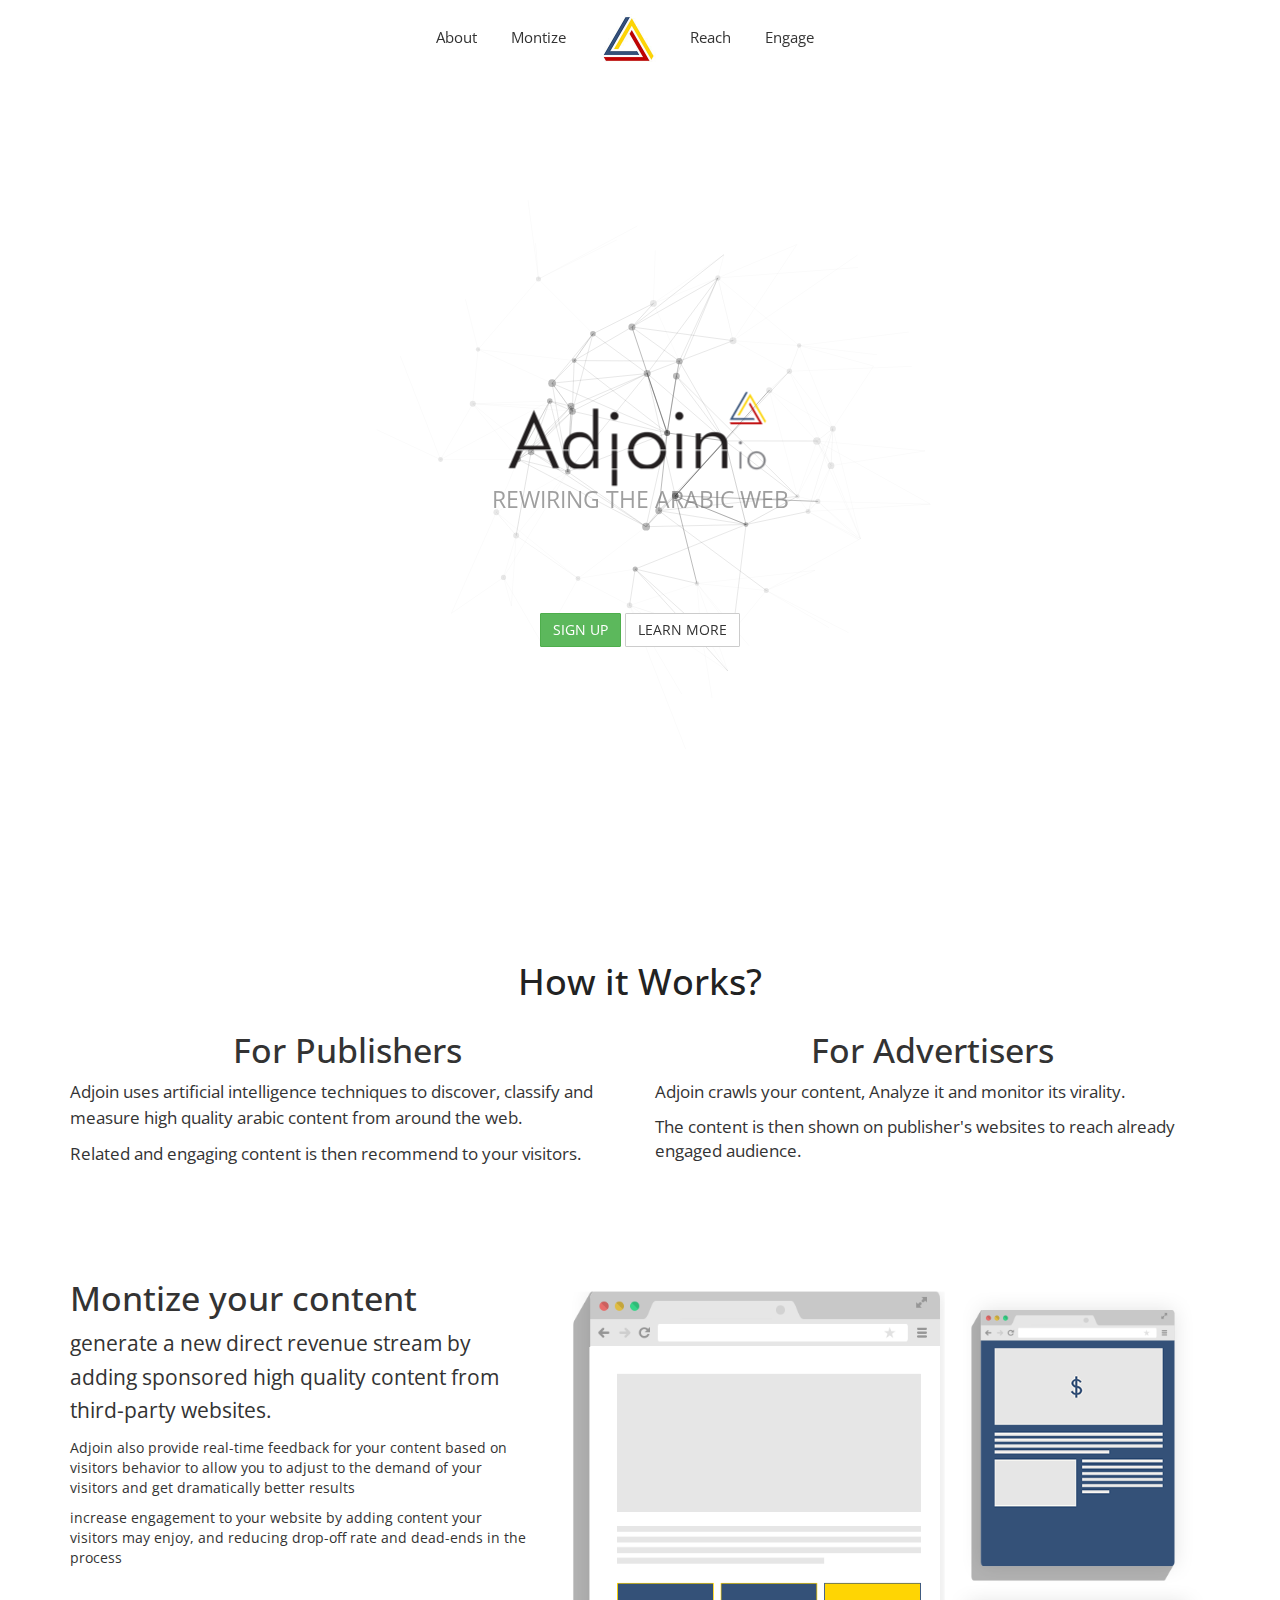
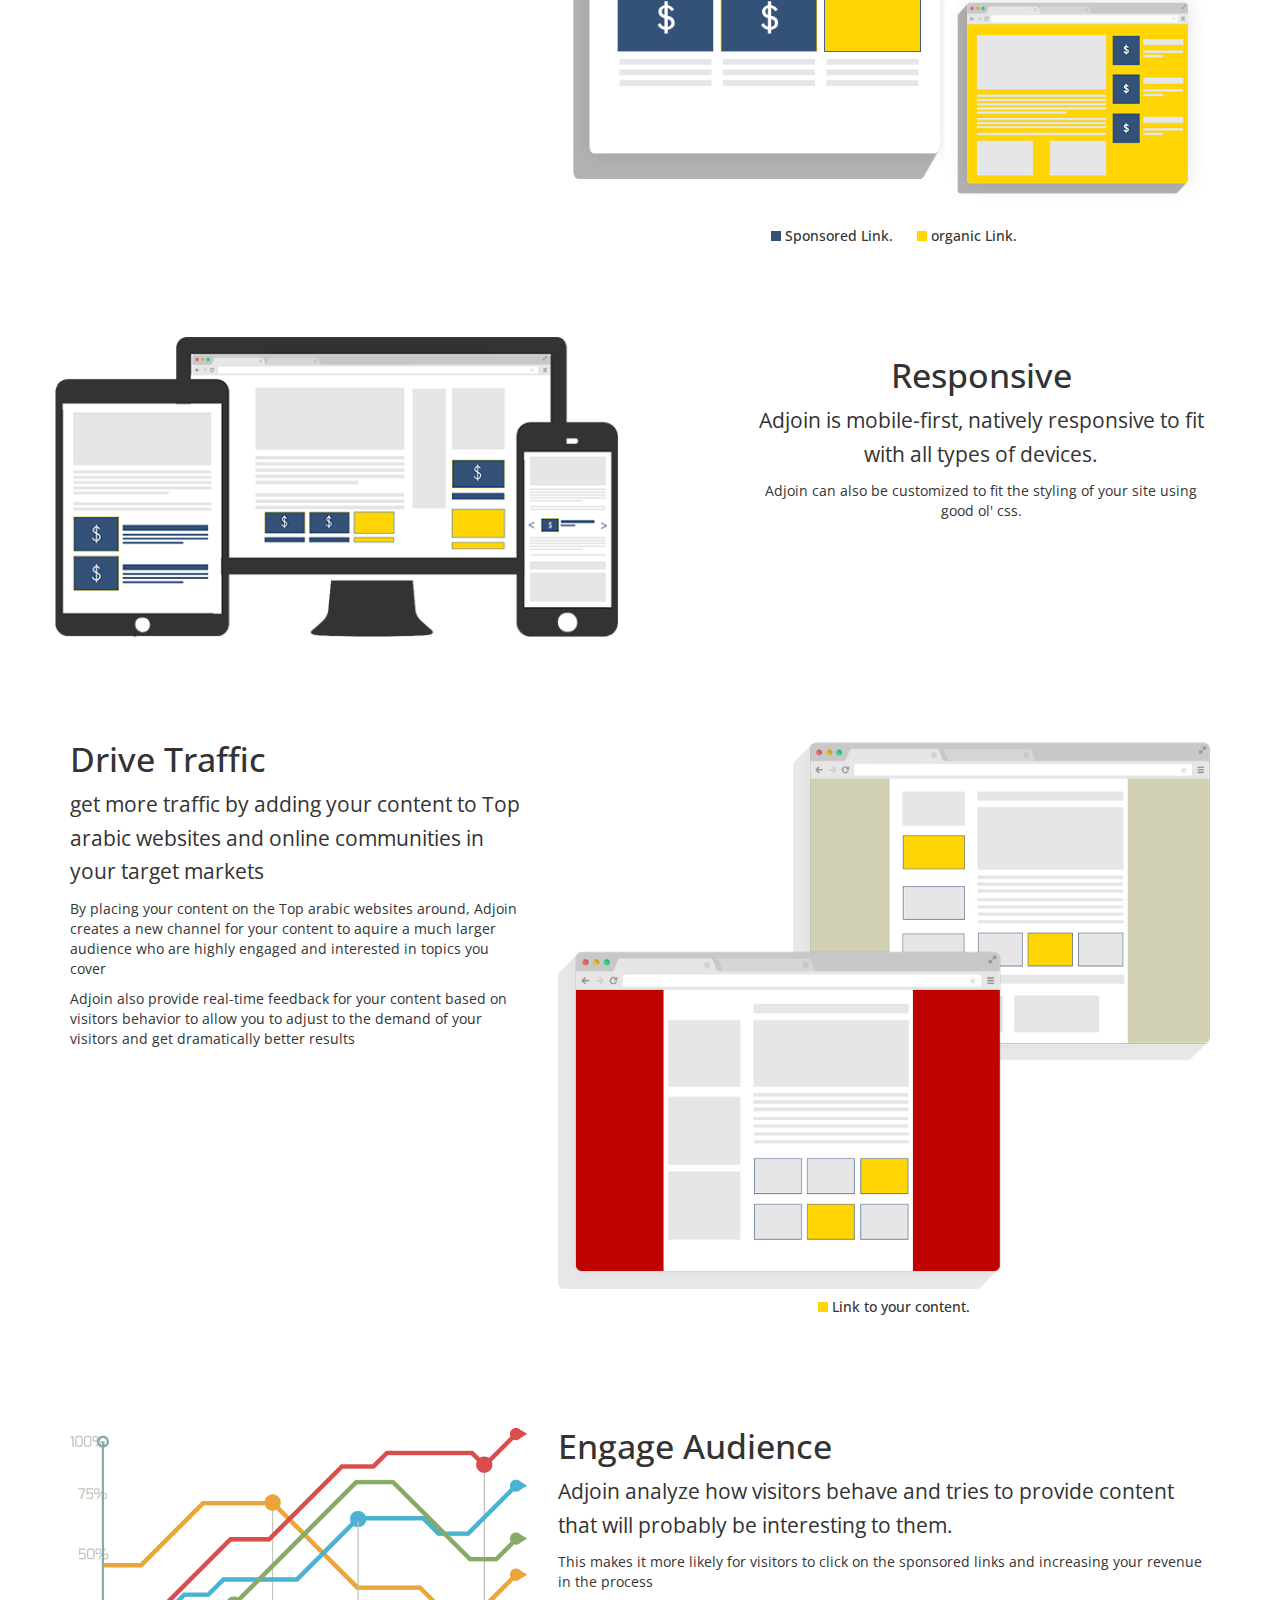
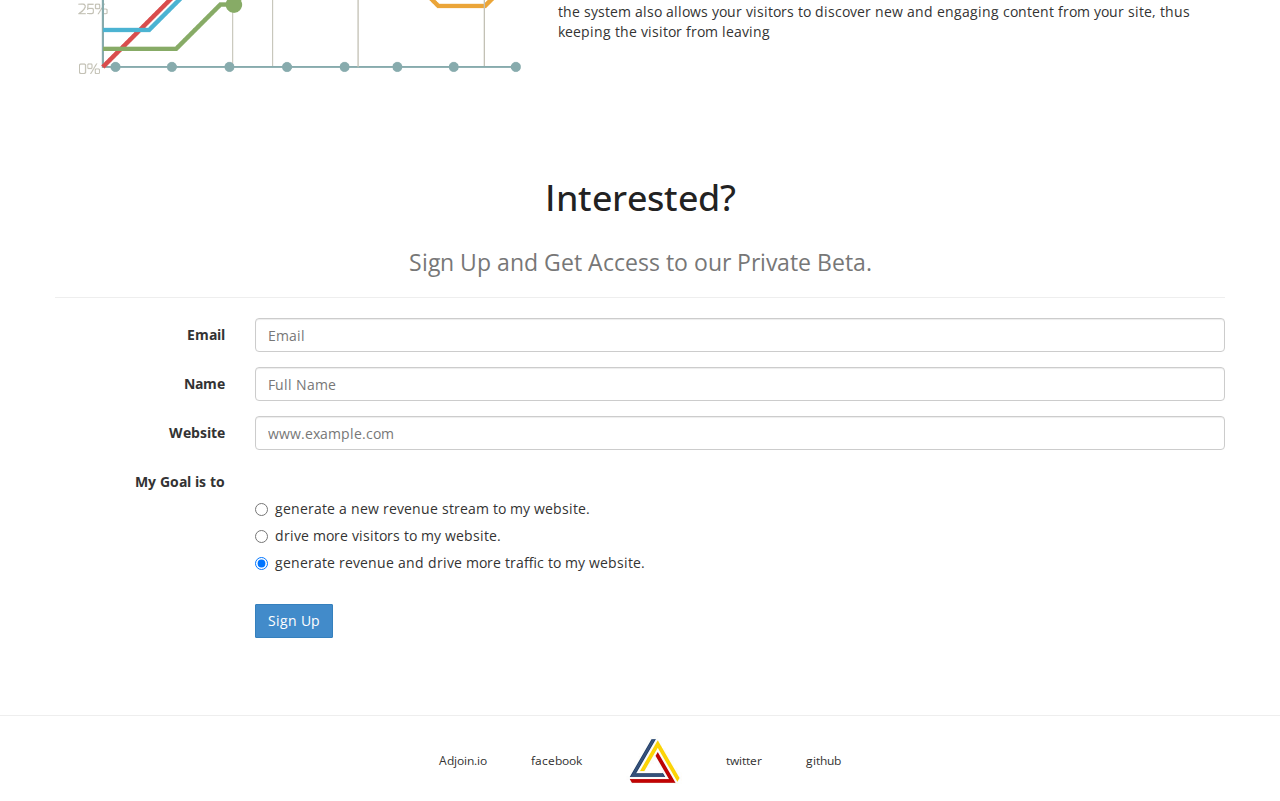
<file: index.html>
<!DOCTYPE html>
<html>
  <head prefix="og: http://ogp.me/ns# fb: http://ogp.me/ns/fb#">
    <meta charset="utf-8" />
    <meta http-equiv="X-UA-Compatible" content="IE=edge,chrome=1">
    <meta name="viewport" content="width=device-width, initial-scale=1">
    <title>Adjoin | Arabic Content Amplification | Advertising | Analytics</title>
    <link rel="stylesheet" href="app.css" />

    <meta name="twitter:card" content="summary_large_image">
    <meta name="twitter:site" content="@adjoinio">
    <meta name="twitter:creator" content="@adjoinio">
    <meta name="twitter:title" content="Adjoin | Arabic Content Amplification">
    <meta name="twitter:description" content="Adjoin is an arabic content amplification and advertising platform.">
    <meta name="twitter:image:src" content="http://adjoin.io/images/adjoin_tricolor.png">




    <!-- ================ Facebook Open Graph ====================  -->
    <meta property="fb:app_id" content="601002866695441" />
    <meta property="og:type" content="website" />
    <meta property="og:site_name" content="adjoin.io" />
    <meta property="og:url" content="http://adjoin.io">
    <meta property="og:title" content="Adjoin | Arabic Content Amplification | Advertising | Analytics" />
    <meta property="og:image" content="http://adjoin.io/images/adjoin_tricolor.jpg" />
    <meta property="og:description" content="Adjoin is an arabic content amplification and advertising platform." />

  </head>

  <body>
    <script>
      window.fbAsyncInit = function() {
        FB.init({
          appId      : '601002866695441',
          xfbml      : true,
          version    : 'v2.1'
        });
      };

      (function(d, s, id){
         var js, fjs = d.getElementsByTagName(s)[0];
         if (d.getElementById(id)) {return;}
         js = d.createElement(s); js.id = id;
         js.src = "//connect.facebook.net/en_US/sdk.js";
         fjs.parentNode.insertBefore(js, fjs);
       }(document, 'script', 'facebook-jssdk'));
    </script>
    <div class="body-container">
      <!--
      <div class="social-like-container">
        <div class="fb-like"
        data-href="http://adjoin.io"
        data-layout="button"
        data-action="like"
        data-share="true"></div>
        <div
          class="fb-like"
          data-share="true"
          data-width="225"
          data-layout="button"
          data-show-faces="true">
        </div> -->
      </div>
      <div class="lang-btn-container">

      </div>

      <section id="hero">
        <div id="large-header" class="large-header">
          <canvas id="demo-canvas"></canvas>
          <!-- <h1 class="main-title">Reach New Horizons</h1> -->
          <h1 class="main-title">
            <img height="100" src="./images/adjoin_tricolor200.png">
            <small>Rewiring the arabic Web</small>
          </h1>
          <span class="main-actions">
            <a data-scroll href="#sign-up" class="btn btn-success btn-large">Sign Up</a>
            <a data-scroll href="#how-it-works" class="btn btn-default btn-large">Learn More</a>

          </span>

        </div>
      </section>

      <section id="header">
          <div class="top-menu-container">
            <div class="top-menu">
              <ul class="top-menu-list list-inline">
                <li><a data-scroll href="#how-it-works">About</a></li>
                <li><a data-scroll href="#montize">Montize</a></li>
                <li><a href="/" class="top-menu-logo">
                  <img height="50" src="./images/adjoin_logo_tricolor200.jpg">
                </a></li>
                <li><a data-scroll href="#drive-traffic">Reach</a></li>
                <li><a data-scroll href="#engage">Engage</a></li>
              </ul>

            </div>
          </div>
      </section>


      <section class="main-page-section" id="how-it-works">
        <div class="container">
          <div class="row">
            <h1>How it Works?</h1>
            <div class="col-xs-12 col-sm-6">
              <h2>For Publishers</h2>
              <p> Adjoin uses artificial intelligence techniques to discover, classify
                and measure high quality arabic content from around the web.</p>
              <p>Related and engaging content is then recommend to
                  your visitors.</p>
            </div>

            <div class="col-xs-12 col-sm-6">
              <h2>For Advertisers</h2>
              <p> Adjoin crawls your content, Analyze it and monitor its virality.</p>
              <p> The content is then shown on publisher's websites to reach already
              engaged audience.</p>
            </div>


          </div>
        </div>
      </section>

      <section class="main-page-section" id="montize">
        <div class="container">
          <div class="row">
            <div class="col-xs-12 col-sm-7 col-sm-push-5">
              <a href="#"><img class="img-responsive section-img" src="./images/smallWindow2.png"></a>
              <h5 style="text-align:center;">
                <div class="legend-box blue"></div> Sponsored Link.
                <div class="legend-box yellow"></div> organic Link.
              </h5>
            </div>

            <div class="col-xs-12 col-sm-5 col-sm-pull-7 text-description">
              <h2>Montize your content</h2>
              <p>generate a new direct revenue stream by adding sponsored
              high quality content from third-party websites.</p>
              <p> Adjoin also provide real-time feedback for your content based on
                  visitors behavior to allow you to adjust to the demand of your
                  visitors and get dramatically better results </p>
              <p>increase engagement to your website by adding content
                  your visitors may enjoy,
                  and reducing drop-off rate and dead-ends in the process</p>
            </div>


          </div>
        </div>
      </section>

      <section class="main-page-section" id="responsive">
        <div class="container">
          <div class="row">
            <div class="col-xs-12 col-sm-7">
              <a href="#"><img class="img-responsive section-img" src="./images/resp.png"></a>
            </div>
            <div class="col-xs-12 col-sm-5" style="text-align:center;">
              <h2>Responsive</h2>
              <p> Adjoin is mobile-first, natively responsive to fit with all types
              of devices.</p>
              <p>Adjoin can also be customized to fit the styling of your site
              using good ol' css. </p>
            </div>
          </div>
        </div>
      </section>

      <section class="main-page-section" id="drive-traffic">
        <div class="container">
          <div class="row">
            <!--  col-md-6 col-lg-5 -->
            <div class="col-xs-12 col-sm-7 col-sm-push-5">
              <a href="#"><img class="img-responsive section-img" src="./images/amplify2.png"></a>
              <h5 style="text-align:center;">
                <div class="legend-box yellow"></div> Link to your content.
              </h5>
            </div>

            <!--  col-md-6 col-lg-7 -->
            <div class="col-xs-12 col-sm-5 col-sm-pull-7">
              <h2>Drive Traffic</h2>
              <p>get more traffic by adding your content to Top arabic
                websites and online communities in your target markets</p>
              <p> By placing your content on the Top arabic websites around,
                Adjoin creates a new channel for your content to aquire a much larger
                audience who are highly engaged and interested in topics you
                cover </p>
              <p> Adjoin also provide real-time feedback for your content based on
                  visitors behavior to allow you to adjust to the demand of your
                  visitors and get dramatically better results </p>
            </div>

          </div>
        </div>
      </section>

      <section class="main-page-section" id="engage">
        <div class="container">
          <div class="row">
            <div class="col-xs-12 col-sm-7 col-md-6 col-lg-5">
              <a href="#"><img class="img-responsive section-img" src="./images/lineGraph.png"></a>
            </div>
            <div class="col-xs-12 col-sm-5 col-md-6 col-lg-7">
              <h2>Engage Audience</h2>
              <p> Adjoin analyze how visitors behave and tries to provide content
                that will probably be interesting to them.</p>
              <p> This makes
                it more likely for visitors to click on the sponsored links and
                increasing your revenue in the process</p>
              <p> the system also allows your visitors to discover new and engaging
                content from your site, thus keeping the visitor from leaving</p>
            </div>
          </div>
        </div>
      </section>

      <section class="main-page-section" id="sign-up">
        <div class="container">
          <div class="row">
            <h1>Interested?<h1>
            <h1>
              <small>Sign Up and Get Access to our Private Beta.</small>
            </h1>
            <hr>
            <form id="signUpForm" class="form-horizontal" role="form" action="http://178.79.159.133/signup" method="POST">
              <input type="hidden" class="form-control" name="lang" id="lang" value="en">
              <div class="form-group">
                <label for="inputEmail" class="col-sm-2 control-label">Email</label>
                <div class="col-sm-10">
                  <input type="email" class="form-control" name="email" id="inputEmail" placeholder="Email">
                </div>
              </div>
              <div class="form-group">
                <label for="inputName" class="col-sm-2 control-label">Name</label>
                <div class="col-sm-10">
                  <input type="text" class="form-control" id="inputName" name="name" placeholder="Full Name">
                </div>
              </div>
              <div class="form-group">
                <label for="inputWebsite" class="col-sm-2 control-label">Website</label>
                <div class="col-sm-10">
                  <input type="text" class="form-control" id="inputWebsite" name="website" placeholder="www.example.com">
                </div>
              </div>
              <div class="form-group">
                <label for="clientType" class="col-sm-2 control-label">My Goal is to </label>
                <div class="col-sm-offset-2 col-sm-10">
                  <div class="radio">
                    <label>
                      <input type="radio" name="clientType" id="clientType1" value="publisher">
                      generate a new revenue stream to my website.
                    </label>
                  </div>
                  <div class="radio">
                    <label>
                      <input type="radio" name="clientType" id="clientType2" value="advertiser">
                      drive more visitors to my website.
                    </label>
                  </div>
                  <div class="radio">
                    <label>
                      <input type="radio" name="clientType" id="clientType2" value="duplex" checked>
                      generate revenue and drive more traffic to my website.
                    </label>
                  </div>
                </div>
              </div>
              <div class="form-group">
                <div class="col-sm-offset-2 col-sm-10">
                  <script type="text/javascript"
                     src="http://www.google.com/recaptcha/api/challenge?k=6LewQPwSAAAAAKRS5q0I-zCvWKubiaq6Qri4p2z3">
                  </script>
                  <noscript>
                     <iframe src="http://www.google.com/recaptcha/api/noscript?k=6LewQPwSAAAAAKRS5q0I-zCvWKubiaq6Qri4p2z3"
                         height="300" width="500" frameborder="0"></iframe><br>
                     <textarea name="recaptcha_challenge_field" rows="3" cols="40">
                     </textarea>
                     <input type="hidden" name="recaptcha_response_field"
                         value="manual_challenge">
                  </noscript>
                </div>
              </div>

              <div class="form-group">
                <div class="col-sm-offset-2 col-sm-10">
                  <button type="submit" class="btn btn-primary">Sign Up</button>
                </div>
              </div>

            </form>
          </div>
        </div>
      </section>
      <hr>
      <section id="footer">
        <p>
          <small><a href="/">Adjoin.io</a></small>
          <small><a href="https://facebook.com/adjoin">facebook</a></small>
          <a href="/" class="footer-logo">
            <img height="50" src="./images/adjoin_logo_tricolor200.jpg">
          </a>
          <small><a href="https://twitter.com/adjoinio">twitter</a></small>
          <small><a href="https://github.com/ya7ya/adjoin.github.io">github</a></small>
        </p>

      </section>
    </div>
    <script src="app.js"></script>
    <script>
      (function(i,s,o,g,r,a,m){i['GoogleAnalyticsObject']=r;i[r]=i[r]||function(){
      (i[r].q=i[r].q||[]).push(arguments)},i[r].l=1*new Date();a=s.createElement(o),
      m=s.getElementsByTagName(o)[0];a.async=1;a.src=g;m.parentNode.insertBefore(a,m)
      })(window,document,'script','//www.google-analytics.com/analytics.js','ga');

      ga('create', 'UA-55920491-1', 'auto');
      ga('send', 'pageview');

    </script>
  </body>
</html>
</file>
<file: app.css>
@import url(http://fonts.googleapis.com/css?family=Open+Sans);/*! normalize.css v3.0.1 | MIT License | git.io/normalize */html{font-family:sans-serif;-ms-text-size-adjust:100%;-webkit-text-size-adjust:100%}body{margin:0}article,aside,details,figcaption,figure,footer,header,hgroup,main,nav,section,summary{display:block}audio,canvas,progress,video{display:inline-block;vertical-align:baseline}audio:not([controls]){display:none;height:0}[hidden],template{display:none}a{background:0 0}a:active,a:hover{outline:0}b,strong{font-weight:700}dfn{font-style:italic}h1{margin:.67em 0}mark{background:#ff0;color:#000}sub,sup{font-size:75%;line-height:0;position:relative;vertical-align:baseline}sup{top:-.5em}sub{bottom:-.25em}img{border:0}svg:not(:root){overflow:hidden}hr{-moz-box-sizing:content-box;box-sizing:content-box;height:0}pre{overflow:auto}code,kbd,pre,samp{font-size:1em}button,input,optgroup,select,textarea{color:inherit;font:inherit;margin:0}button{overflow:visible}button,select{text-transform:none}button,html input[type=button],input[type=reset],input[type=submit]{-webkit-appearance:button;cursor:pointer}button[disabled],html input[disabled]{cursor:default}button::-moz-focus-inner,input::-moz-focus-inner{border:0;padding:0}input[type=checkbox],input[type=radio]{box-sizing:border-box;padding:0}input[type=number]::-webkit-inner-spin-button,input[type=number]::-webkit-outer-spin-button{height:auto}input[type=search]::-webkit-search-cancel-button,input[type=search]::-webkit-search-decoration{-webkit-appearance:none}textarea{overflow:auto}optgroup{font-weight:700}table{border-collapse:collapse;border-spacing:0}td,th{padding:0}@media print{*{text-shadow:none!important;color:#000!important;background:0 0!important;box-shadow:none!important}a,a:visited{text-decoration:underline}a[href]:after{content:" (" attr(href) ")"}abbr[title]:after{content:" (" attr(title) ")"}a[href^="javascript:"]:after,a[href^="#"]:after{content:""}blockquote,pre{border:1px solid #999;page-break-inside:avoid}thead{display:table-header-group}img,tr{page-break-inside:avoid}img{max-width:100%!important}h2,h3,p{orphans:3;widows:3}h2,h3{page-break-after:avoid}select{background:#fff!important}.navbar{display:none}.table td,.table th{background-color:#fff!important}.btn>.caret,.dropup>.btn>.caret{border-top-color:#000!important}.label{border:1px solid #000}.table{border-collapse:collapse!important}.table-bordered td,.table-bordered th{border:1px solid #ddd!important}}@font-face{font-family:'Glyphicons Halflings';src:url(bootstrap/glyphicons-halflings-regular.eot);src:url(bootstrap/glyphicons-halflings-regular.eot?#iefix) format('embedded-opentype'),url(bootstrap/glyphicons-halflings-regular.woff) format('woff'),url(bootstrap/glyphicons-halflings-regular.ttf) format('truetype'),url(bootstrap/glyphicons-halflings-regular.svg#glyphicons_halflingsregular) format('svg')}.glyphicon{position:relative;top:1px;display:inline-block;font-family:'Glyphicons Halflings';font-style:normal;font-weight:400;line-height:1;-webkit-font-smoothing:antialiased;-moz-osx-font-smoothing:grayscale}.glyphicon-asterisk:before{content:"\2a"}.glyphicon-plus:before{content:"\2b"}.glyphicon-euro:before{content:"\20ac"}.glyphicon-minus:before{content:"\2212"}.glyphicon-cloud:before{content:"\2601"}.glyphicon-envelope:before{content:"\2709"}.glyphicon-pencil:before{content:"\270f"}.glyphicon-glass:before{content:"\e001"}.glyphicon-music:before{content:"\e002"}.glyphicon-search:before{content:"\e003"}.glyphicon-heart:before{content:"\e005"}.glyphicon-star:before{content:"\e006"}.glyphicon-star-empty:before{content:"\e007"}.glyphicon-user:before{content:"\e008"}.glyphicon-film:before{content:"\e009"}.glyphicon-th-large:before{content:"\e010"}.glyphicon-th:before{content:"\e011"}.glyphicon-th-list:before{content:"\e012"}.glyphicon-ok:before{content:"\e013"}.glyphicon-remove:before{content:"\e014"}.glyphicon-zoom-in:before{content:"\e015"}.glyphicon-zoom-out:before{content:"\e016"}.glyphicon-off:before{content:"\e017"}.glyphicon-signal:before{content:"\e018"}.glyphicon-cog:before{content:"\e019"}.glyphicon-trash:before{content:"\e020"}.glyphicon-home:before{content:"\e021"}.glyphicon-file:before{content:"\e022"}.glyphicon-time:before{content:"\e023"}.glyphicon-road:before{content:"\e024"}.glyphicon-download-alt:before{content:"\e025"}.glyphicon-download:before{content:"\e026"}.glyphicon-upload:before{content:"\e027"}.glyphicon-inbox:before{content:"\e028"}.glyphicon-play-circle:before{content:"\e029"}.glyphicon-repeat:before{content:"\e030"}.glyphicon-refresh:before{content:"\e031"}.glyphicon-list-alt:before{content:"\e032"}.glyphicon-lock:before{content:"\e033"}.glyphicon-flag:before{content:"\e034"}.glyphicon-headphones:before{content:"\e035"}.glyphicon-volume-off:before{content:"\e036"}.glyphicon-volume-down:before{content:"\e037"}.glyphicon-volume-up:before{content:"\e038"}.glyphicon-qrcode:before{content:"\e039"}.glyphicon-barcode:before{content:"\e040"}.glyphicon-tag:before{content:"\e041"}.glyphicon-tags:before{content:"\e042"}.glyphicon-book:before{content:"\e043"}.glyphicon-bookmark:before{content:"\e044"}.glyphicon-print:before{content:"\e045"}.glyphicon-camera:before{content:"\e046"}.glyphicon-font:before{content:"\e047"}.glyphicon-bold:before{content:"\e048"}.glyphicon-italic:before{content:"\e049"}.glyphicon-text-height:before{content:"\e050"}.glyphicon-text-width:before{content:"\e051"}.glyphicon-align-left:before{content:"\e052"}.glyphicon-align-center:before{content:"\e053"}.glyphicon-align-right:before{content:"\e054"}.glyphicon-align-justify:before{content:"\e055"}.glyphicon-list:before{content:"\e056"}.glyphicon-indent-left:before{content:"\e057"}.glyphicon-indent-right:before{content:"\e058"}.glyphicon-facetime-video:before{content:"\e059"}.glyphicon-picture:before{content:"\e060"}.glyphicon-map-marker:before{content:"\e062"}.glyphicon-adjust:before{content:"\e063"}.glyphicon-tint:before{content:"\e064"}.glyphicon-edit:before{content:"\e065"}.glyphicon-share:before{content:"\e066"}.glyphicon-check:before{content:"\e067"}.glyphicon-move:before{content:"\e068"}.glyphicon-step-backward:before{content:"\e069"}.glyphicon-fast-backward:before{content:"\e070"}.glyphicon-backward:before{content:"\e071"}.glyphicon-play:before{content:"\e072"}.glyphicon-pause:before{content:"\e073"}.glyphicon-stop:before{content:"\e074"}.glyphicon-forward:before{content:"\e075"}.glyphicon-fast-forward:before{content:"\e076"}.glyphicon-step-forward:before{content:"\e077"}.glyphicon-eject:before{content:"\e078"}.glyphicon-chevron-left:before{content:"\e079"}.glyphicon-chevron-right:before{content:"\e080"}.glyphicon-plus-sign:before{content:"\e081"}.glyphicon-minus-sign:before{content:"\e082"}.glyphicon-remove-sign:before{content:"\e083"}.glyphicon-ok-sign:before{content:"\e084"}.glyphicon-question-sign:before{content:"\e085"}.glyphicon-info-sign:before{content:"\e086"}.glyphicon-screenshot:before{content:"\e087"}.glyphicon-remove-circle:before{content:"\e088"}.glyphicon-ok-circle:before{content:"\e089"}.glyphicon-ban-circle:before{content:"\e090"}.glyphicon-arrow-left:before{content:"\e091"}.glyphicon-arrow-right:before{content:"\e092"}.glyphicon-arrow-up:before{content:"\e093"}.glyphicon-arrow-down:before{content:"\e094"}.glyphicon-share-alt:before{content:"\e095"}.glyphicon-resize-full:before{content:"\e096"}.glyphicon-resize-small:before{content:"\e097"}.glyphicon-exclamation-sign:before{content:"\e101"}.glyphicon-gift:before{content:"\e102"}.glyphicon-leaf:before{content:"\e103"}.glyphicon-fire:before{content:"\e104"}.glyphicon-eye-open:before{content:"\e105"}.glyphicon-eye-close:before{content:"\e106"}.glyphicon-warning-sign:before{content:"\e107"}.glyphicon-plane:before{content:"\e108"}.glyphicon-calendar:before{content:"\e109"}.glyphicon-random:before{content:"\e110"}.glyphicon-comment:before{content:"\e111"}.glyphicon-magnet:before{content:"\e112"}.glyphicon-chevron-up:before{content:"\e113"}.glyphicon-chevron-down:before{content:"\e114"}.glyphicon-retweet:before{content:"\e115"}.glyphicon-shopping-cart:before{content:"\e116"}.glyphicon-folder-close:before{content:"\e117"}.glyphicon-folder-open:before{content:"\e118"}.glyphicon-resize-vertical:before{content:"\e119"}.glyphicon-resize-horizontal:before{content:"\e120"}.glyphicon-hdd:before{content:"\e121"}.glyphicon-bullhorn:before{content:"\e122"}.glyphicon-bell:before{content:"\e123"}.glyphicon-certificate:before{content:"\e124"}.glyphicon-thumbs-up:before{content:"\e125"}.glyphicon-thumbs-down:before{content:"\e126"}.glyphicon-hand-right:before{content:"\e127"}.glyphicon-hand-left:before{content:"\e128"}.glyphicon-hand-up:before{content:"\e129"}.glyphicon-hand-down:before{content:"\e130"}.glyphicon-circle-arrow-right:before{content:"\e131"}.glyphicon-circle-arrow-left:before{content:"\e132"}.glyphicon-circle-arrow-up:before{content:"\e133"}.glyphicon-circle-arrow-down:before{content:"\e134"}.glyphicon-globe:before{content:"\e135"}.glyphicon-wrench:before{content:"\e136"}.glyphicon-tasks:before{content:"\e137"}.glyphicon-filter:before{content:"\e138"}.glyphicon-briefcase:before{content:"\e139"}.glyphicon-fullscreen:before{content:"\e140"}.glyphicon-dashboard:before{content:"\e141"}.glyphicon-paperclip:before{content:"\e142"}.glyphicon-heart-empty:before{content:"\e143"}.glyphicon-link:before{content:"\e144"}.glyphicon-phone:before{content:"\e145"}.glyphicon-pushpin:before{content:"\e146"}.glyphicon-usd:before{content:"\e148"}.glyphicon-gbp:before{content:"\e149"}.glyphicon-sort:before{content:"\e150"}.glyphicon-sort-by-alphabet:before{content:"\e151"}.glyphicon-sort-by-alphabet-alt:before{content:"\e152"}.glyphicon-sort-by-order:before{content:"\e153"}.glyphicon-sort-by-order-alt:before{content:"\e154"}.glyphicon-sort-by-attributes:before{content:"\e155"}.glyphicon-sort-by-attributes-alt:before{content:"\e156"}.glyphicon-unchecked:before{content:"\e157"}.glyphicon-expand:before{content:"\e158"}.glyphicon-collapse-down:before{content:"\e159"}.glyphicon-collapse-up:before{content:"\e160"}.glyphicon-log-in:before{content:"\e161"}.glyphicon-flash:before{content:"\e162"}.glyphicon-log-out:before{content:"\e163"}.glyphicon-new-window:before{content:"\e164"}.glyphicon-record:before{content:"\e165"}.glyphicon-save:before{content:"\e166"}.glyphicon-open:before{content:"\e167"}.glyphicon-saved:before{content:"\e168"}.glyphicon-import:before{content:"\e169"}.glyphicon-export:before{content:"\e170"}.glyphicon-send:before{content:"\e171"}.glyphicon-floppy-disk:before{content:"\e172"}.glyphicon-floppy-saved:before{content:"\e173"}.glyphicon-floppy-remove:before{content:"\e174"}.glyphicon-floppy-save:before{content:"\e175"}.glyphicon-floppy-open:before{content:"\e176"}.glyphicon-credit-card:before{content:"\e177"}.glyphicon-transfer:before{content:"\e178"}.glyphicon-cutlery:before{content:"\e179"}.glyphicon-header:before{content:"\e180"}.glyphicon-compressed:before{content:"\e181"}.glyphicon-earphone:before{content:"\e182"}.glyphicon-phone-alt:before{content:"\e183"}.glyphicon-tower:before{content:"\e184"}.glyphicon-stats:before{content:"\e185"}.glyphicon-sd-video:before{content:"\e186"}.glyphicon-hd-video:before{content:"\e187"}.glyphicon-subtitles:before{content:"\e188"}.glyphicon-sound-stereo:before{content:"\e189"}.glyphicon-sound-dolby:before{content:"\e190"}.glyphicon-sound-5-1:before{content:"\e191"}.glyphicon-sound-6-1:before{content:"\e192"}.glyphicon-sound-7-1:before{content:"\e193"}.glyphicon-copyright-mark:before{content:"\e194"}.glyphicon-registration-mark:before{content:"\e195"}.glyphicon-cloud-download:before{content:"\e197"}.glyphicon-cloud-upload:before{content:"\e198"}.glyphicon-tree-conifer:before{content:"\e199"}.glyphicon-tree-deciduous:before{content:"\e200"}*,:after,:before{-webkit-box-sizing:border-box;-moz-box-sizing:border-box;box-sizing:border-box}html{font-size:10px;-webkit-tap-highlight-color:transparent}body{font-size:14px;line-height:1.42857;color:#333;background-color:#fff}button,input,select,textarea{font-family:inherit;font-size:inherit;line-height:inherit}a{color:#428bca;text-decoration:none}a:focus,a:hover{color:#2a6596;text-decoration:underline}a:focus{outline:dotted thin;outline:-webkit-focus-ring-color auto 5px;outline-offset:-2px}figure{margin:0}img{vertical-align:middle}.img-responsive{display:block;max-width:100%;height:auto}.img-rounded{border-radius:6px}.img-thumbnail{padding:4px;line-height:1.42857;background-color:#fff;border:1px solid #ddd;border-radius:4px;-webkit-transition:all .2s ease-in-out;-o-transition:all .2s ease-in-out;transition:all .2s ease-in-out;display:inline-block;max-width:100%;height:auto}.img-circle{border-radius:50%}hr{margin-top:20px;margin-bottom:20px;border:0;border-top:1px solid #eee}.sr-only{position:absolute;width:1px;height:1px;margin:-1px;padding:0;overflow:hidden;clip:rect(0,0,0,0);border:0}.sr-only-focusable:active,.sr-only-focusable:focus{position:static;width:auto;height:auto;margin:0;overflow:visible;clip:auto}.h1,.h2,.h3,.h4,.h5,.h6,h1,h2,h3,h4,h5,h6{font-family:inherit;font-weight:500;line-height:1.1;color:inherit}.h1 .small,.h1 small,.h2 .small,.h2 small,.h3 .small,.h3 small,.h4 .small,.h4 small,.h5 .small,.h5 small,.h6 .small,.h6 small,h1 .small,h1 small,h2 .small,h2 small,h3 .small,h3 small,h4 .small,h4 small,h5 .small,h5 small,h6 .small,h6 small{font-weight:400;line-height:1;color:#777}.h1,.h2,.h3,h1,h2,h3{margin-top:20px;margin-bottom:10px}.h1 .small,.h1 small,.h2 .small,.h2 small,.h3 .small,.h3 small,h1 .small,h1 small,h2 .small,h2 small,h3 .small,h3 small{font-size:65%}.h4,.h5,.h6,h4,h5,h6{margin-top:10px;margin-bottom:10px}.h4 .small,.h4 small,.h5 .small,.h5 small,.h6 .small,.h6 small,h4 .small,h4 small,h5 .small,h5 small,h6 .small,h6 small{font-size:75%}.h1,h1{font-size:36px}.h2,h2{font-size:30px}.h3,h3{font-size:24px}.h4,h4{font-size:18px}.h5,h5{font-size:14px}.h6,h6{font-size:12px}p{margin:0 0 10px}.lead{margin-bottom:20px;font-size:16px;font-weight:300;line-height:1.4}@media (min-width:768px){.lead{font-size:21px}}.small,small{font-size:85%}cite{font-style:normal}.mark,mark{background-color:#fcf8e3;padding:.2em}.text-left{text-align:left}.text-right{text-align:right}.text-center{text-align:center}.text-justify{text-align:justify}.text-nowrap{white-space:nowrap}.text-lowercase{text-transform:lowercase}.text-uppercase{text-transform:uppercase}.text-capitalize{text-transform:capitalize}.text-muted{color:#777}.text-primary{color:#428bca}a.text-primary:hover{color:#3073a9}.text-success{color:#3c763d}a.text-success:hover{color:#2b542b}.text-info{color:#31708f}a.text-info:hover{color:#245369}.text-warning{color:#8a6d3b}a.text-warning:hover{color:#66502c}.text-danger{color:#a94442}a.text-danger:hover{color:#843534}.bg-primary{color:#fff;background-color:#428bca}a.bg-primary:hover{background-color:#3073a9}.bg-success{background-color:#dff0d8}a.bg-success:hover{background-color:#c1e2b3}.bg-info{background-color:#d9edf7}a.bg-info:hover{background-color:#afdaee}.bg-warning{background-color:#fcf8e3}a.bg-warning:hover{background-color:#f7ecb5}.bg-danger{background-color:#f2dede}a.bg-danger:hover{background-color:#e4b9b9}.page-header{padding-bottom:9px;margin:40px 0 20px;border-bottom:1px solid #eee}ol,ul{margin-top:0;margin-bottom:10px}ol ol,ol ul,ul ol,ul ul{margin-bottom:0}.list-inline,.list-unstyled{padding-left:0;list-style:none}.list-inline{margin-left:-5px}.list-inline>li{display:inline-block;padding-left:5px;padding-right:5px}dl{margin-top:0;margin-bottom:20px}dd,dt{line-height:1.42857}dt{font-weight:700}dd{margin-left:0}.dl-horizontal dd:after,.dl-horizontal dd:before{content:" ";display:table}.dl-horizontal dd:after{clear:both}@media (min-width:768px){.dl-horizontal dt{float:left;width:160px;clear:left;text-align:right;overflow:hidden;text-overflow:ellipsis;white-space:nowrap}.dl-horizontal dd{margin-left:180px}}abbr[data-original-title],abbr[title]{cursor:help;border-bottom:1px dotted #777}.initialism{font-size:90%;text-transform:uppercase}blockquote{padding:10px 20px;margin:0 0 20px;font-size:17.5px;border-left:5px solid #eee}blockquote ol:last-child,blockquote p:last-child,blockquote ul:last-child{margin-bottom:0}blockquote .small,blockquote footer,blockquote small{display:block;font-size:80%;line-height:1.42857;color:#777}blockquote .small:before,blockquote footer:before,blockquote small:before{content:'\2014 \00A0'}.blockquote-reverse,blockquote.pull-right{padding-right:15px;padding-left:0;border-right:5px solid #eee;border-left:0;text-align:right}.blockquote-reverse .small:before,.blockquote-reverse footer:before,.blockquote-reverse small:before,blockquote.pull-right .small:before,blockquote.pull-right footer:before,blockquote.pull-right small:before{content:''}.blockquote-reverse .small:after,.blockquote-reverse footer:after,.blockquote-reverse small:after,blockquote.pull-right .small:after,blockquote.pull-right footer:after,blockquote.pull-right small:after{content:'\00A0 \2014'}blockquote:after,blockquote:before{content:""}address{margin-bottom:20px;font-style:normal;line-height:1.42857}code,kbd,pre,samp{font-family:Menlo,Monaco,Consolas,"Courier New",monospace}code{padding:2px 4px;font-size:90%;color:#c7254e;background-color:#f9f2f4;border-radius:4px}kbd{padding:2px 4px;font-size:90%;color:#fff;background-color:#333;border-radius:3px;box-shadow:inset 0 -1px 0 rgba(0,0,0,.25)}kbd kbd{padding:0;font-size:100%;box-shadow:none}pre{display:block;padding:9.5px;margin:0 0 10px;font-size:13px;line-height:1.42857;word-break:break-all;word-wrap:break-word;color:#333;background-color:#f5f5f5;border:1px solid #ccc;border-radius:4px}pre code{padding:0;font-size:inherit;color:inherit;white-space:pre-wrap;background-color:transparent;border-radius:0}.pre-scrollable{max-height:340px;overflow-y:scroll}.container{margin-right:auto;margin-left:auto;padding-left:15px;padding-right:15px}.container:after,.container:before{content:" ";display:table}.container:after{clear:both}@media (min-width:768px){.container{width:750px}}@media (min-width:992px){.container{width:970px}}@media (min-width:1200px){.container{width:1170px}}.container-fluid{margin-right:auto;margin-left:auto;padding-left:15px;padding-right:15px}.container-fluid:after,.container-fluid:before{content:" ";display:table}.container-fluid:after{clear:both}.row{margin-left:-15px;margin-right:-15px}.row:after,.row:before{content:" ";display:table}.row:after{clear:both}.col-lg-1,.col-lg-10,.col-lg-11,.col-lg-12,.col-lg-2,.col-lg-3,.col-lg-4,.col-lg-5,.col-lg-6,.col-lg-7,.col-lg-8,.col-lg-9,.col-md-1,.col-md-10,.col-md-11,.col-md-12,.col-md-2,.col-md-3,.col-md-4,.col-md-5,.col-md-6,.col-md-7,.col-md-8,.col-md-9,.col-sm-1,.col-sm-10,.col-sm-11,.col-sm-12,.col-sm-2,.col-sm-3,.col-sm-4,.col-sm-5,.col-sm-6,.col-sm-7,.col-sm-8,.col-sm-9,.col-xs-1,.col-xs-10,.col-xs-11,.col-xs-12,.col-xs-2,.col-xs-3,.col-xs-4,.col-xs-5,.col-xs-6,.col-xs-7,.col-xs-8,.col-xs-9{position:relative;min-height:1px;padding-left:15px;padding-right:15px}.col-xs-1,.col-xs-10,.col-xs-11,.col-xs-12,.col-xs-2,.col-xs-3,.col-xs-4,.col-xs-5,.col-xs-6,.col-xs-7,.col-xs-8,.col-xs-9{float:left}.col-xs-1{width:8.33333%}.col-xs-2{width:16.66667%}.col-xs-3{width:25%}.col-xs-4{width:33.33333%}.col-xs-5{width:41.66667%}.col-xs-6{width:50%}.col-xs-7{width:58.33333%}.col-xs-8{width:66.66667%}.col-xs-9{width:75%}.col-xs-10{width:83.33333%}.col-xs-11{width:91.66667%}.col-xs-12{width:100%}.col-xs-pull-0{right:auto}.col-xs-pull-1{right:8.33333%}.col-xs-pull-2{right:16.66667%}.col-xs-pull-3{right:25%}.col-xs-pull-4{right:33.33333%}.col-xs-pull-5{right:41.66667%}.col-xs-pull-6{right:50%}.col-xs-pull-7{right:58.33333%}.col-xs-pull-8{right:66.66667%}.col-xs-pull-9{right:75%}.col-xs-pull-10{right:83.33333%}.col-xs-pull-11{right:91.66667%}.col-xs-pull-12{right:100%}.col-xs-push-0{left:auto}.col-xs-push-1{left:8.33333%}.col-xs-push-2{left:16.66667%}.col-xs-push-3{left:25%}.col-xs-push-4{left:33.33333%}.col-xs-push-5{left:41.66667%}.col-xs-push-6{left:50%}.col-xs-push-7{left:58.33333%}.col-xs-push-8{left:66.66667%}.col-xs-push-9{left:75%}.col-xs-push-10{left:83.33333%}.col-xs-push-11{left:91.66667%}.col-xs-push-12{left:100%}.col-xs-offset-0{margin-left:0}.col-xs-offset-1{margin-left:8.33333%}.col-xs-offset-2{margin-left:16.66667%}.col-xs-offset-3{margin-left:25%}.col-xs-offset-4{margin-left:33.33333%}.col-xs-offset-5{margin-left:41.66667%}.col-xs-offset-6{margin-left:50%}.col-xs-offset-7{margin-left:58.33333%}.col-xs-offset-8{margin-left:66.66667%}.col-xs-offset-9{margin-left:75%}.col-xs-offset-10{margin-left:83.33333%}.col-xs-offset-11{margin-left:91.66667%}.col-xs-offset-12{margin-left:100%}@media (min-width:768px){.col-sm-1,.col-sm-10,.col-sm-11,.col-sm-12,.col-sm-2,.col-sm-3,.col-sm-4,.col-sm-5,.col-sm-6,.col-sm-7,.col-sm-8,.col-sm-9{float:left}.col-sm-1{width:8.33333%}.col-sm-2{width:16.66667%}.col-sm-3{width:25%}.col-sm-4{width:33.33333%}.col-sm-5{width:41.66667%}.col-sm-6{width:50%}.col-sm-7{width:58.33333%}.col-sm-8{width:66.66667%}.col-sm-9{width:75%}.col-sm-10{width:83.33333%}.col-sm-11{width:91.66667%}.col-sm-12{width:100%}.col-sm-pull-0{right:auto}.col-sm-pull-1{right:8.33333%}.col-sm-pull-2{right:16.66667%}.col-sm-pull-3{right:25%}.col-sm-pull-4{right:33.33333%}.col-sm-pull-5{right:41.66667%}.col-sm-pull-6{right:50%}.col-sm-pull-7{right:58.33333%}.col-sm-pull-8{right:66.66667%}.col-sm-pull-9{right:75%}.col-sm-pull-10{right:83.33333%}.col-sm-pull-11{right:91.66667%}.col-sm-pull-12{right:100%}.col-sm-push-0{left:auto}.col-sm-push-1{left:8.33333%}.col-sm-push-2{left:16.66667%}.col-sm-push-3{left:25%}.col-sm-push-4{left:33.33333%}.col-sm-push-5{left:41.66667%}.col-sm-push-6{left:50%}.col-sm-push-7{left:58.33333%}.col-sm-push-8{left:66.66667%}.col-sm-push-9{left:75%}.col-sm-push-10{left:83.33333%}.col-sm-push-11{left:91.66667%}.col-sm-push-12{left:100%}.col-sm-offset-0{margin-left:0}.col-sm-offset-1{margin-left:8.33333%}.col-sm-offset-2{margin-left:16.66667%}.col-sm-offset-3{margin-left:25%}.col-sm-offset-4{margin-left:33.33333%}.col-sm-offset-5{margin-left:41.66667%}.col-sm-offset-6{margin-left:50%}.col-sm-offset-7{margin-left:58.33333%}.col-sm-offset-8{margin-left:66.66667%}.col-sm-offset-9{margin-left:75%}.col-sm-offset-10{margin-left:83.33333%}.col-sm-offset-11{margin-left:91.66667%}.col-sm-offset-12{margin-left:100%}}@media (min-width:992px){.col-md-1,.col-md-10,.col-md-11,.col-md-12,.col-md-2,.col-md-3,.col-md-4,.col-md-5,.col-md-6,.col-md-7,.col-md-8,.col-md-9{float:left}.col-md-1{width:8.33333%}.col-md-2{width:16.66667%}.col-md-3{width:25%}.col-md-4{width:33.33333%}.col-md-5{width:41.66667%}.col-md-6{width:50%}.col-md-7{width:58.33333%}.col-md-8{width:66.66667%}.col-md-9{width:75%}.col-md-10{width:83.33333%}.col-md-11{width:91.66667%}.col-md-12{width:100%}.col-md-pull-0{right:auto}.col-md-pull-1{right:8.33333%}.col-md-pull-2{right:16.66667%}.col-md-pull-3{right:25%}.col-md-pull-4{right:33.33333%}.col-md-pull-5{right:41.66667%}.col-md-pull-6{right:50%}.col-md-pull-7{right:58.33333%}.col-md-pull-8{right:66.66667%}.col-md-pull-9{right:75%}.col-md-pull-10{right:83.33333%}.col-md-pull-11{right:91.66667%}.col-md-pull-12{right:100%}.col-md-push-0{left:auto}.col-md-push-1{left:8.33333%}.col-md-push-2{left:16.66667%}.col-md-push-3{left:25%}.col-md-push-4{left:33.33333%}.col-md-push-5{left:41.66667%}.col-md-push-6{left:50%}.col-md-push-7{left:58.33333%}.col-md-push-8{left:66.66667%}.col-md-push-9{left:75%}.col-md-push-10{left:83.33333%}.col-md-push-11{left:91.66667%}.col-md-push-12{left:100%}.col-md-offset-0{margin-left:0}.col-md-offset-1{margin-left:8.33333%}.col-md-offset-2{margin-left:16.66667%}.col-md-offset-3{margin-left:25%}.col-md-offset-4{margin-left:33.33333%}.col-md-offset-5{margin-left:41.66667%}.col-md-offset-6{margin-left:50%}.col-md-offset-7{margin-left:58.33333%}.col-md-offset-8{margin-left:66.66667%}.col-md-offset-9{margin-left:75%}.col-md-offset-10{margin-left:83.33333%}.col-md-offset-11{margin-left:91.66667%}.col-md-offset-12{margin-left:100%}}@media (min-width:1200px){.col-lg-1,.col-lg-10,.col-lg-11,.col-lg-12,.col-lg-2,.col-lg-3,.col-lg-4,.col-lg-5,.col-lg-6,.col-lg-7,.col-lg-8,.col-lg-9{float:left}.col-lg-1{width:8.33333%}.col-lg-2{width:16.66667%}.col-lg-3{width:25%}.col-lg-4{width:33.33333%}.col-lg-5{width:41.66667%}.col-lg-6{width:50%}.col-lg-7{width:58.33333%}.col-lg-8{width:66.66667%}.col-lg-9{width:75%}.col-lg-10{width:83.33333%}.col-lg-11{width:91.66667%}.col-lg-12{width:100%}.col-lg-pull-0{right:auto}.col-lg-pull-1{right:8.33333%}.col-lg-pull-2{right:16.66667%}.col-lg-pull-3{right:25%}.col-lg-pull-4{right:33.33333%}.col-lg-pull-5{right:41.66667%}.col-lg-pull-6{right:50%}.col-lg-pull-7{right:58.33333%}.col-lg-pull-8{right:66.66667%}.col-lg-pull-9{right:75%}.col-lg-pull-10{right:83.33333%}.col-lg-pull-11{right:91.66667%}.col-lg-pull-12{right:100%}.col-lg-push-0{left:auto}.col-lg-push-1{left:8.33333%}.col-lg-push-2{left:16.66667%}.col-lg-push-3{left:25%}.col-lg-push-4{left:33.33333%}.col-lg-push-5{left:41.66667%}.col-lg-push-6{left:50%}.col-lg-push-7{left:58.33333%}.col-lg-push-8{left:66.66667%}.col-lg-push-9{left:75%}.col-lg-push-10{left:83.33333%}.col-lg-push-11{left:91.66667%}.col-lg-push-12{left:100%}.col-lg-offset-0{margin-left:0}.col-lg-offset-1{margin-left:8.33333%}.col-lg-offset-2{margin-left:16.66667%}.col-lg-offset-3{margin-left:25%}.col-lg-offset-4{margin-left:33.33333%}.col-lg-offset-5{margin-left:41.66667%}.col-lg-offset-6{margin-left:50%}.col-lg-offset-7{margin-left:58.33333%}.col-lg-offset-8{margin-left:66.66667%}.col-lg-offset-9{margin-left:75%}.col-lg-offset-10{margin-left:83.33333%}.col-lg-offset-11{margin-left:91.66667%}.col-lg-offset-12{margin-left:100%}}table{background-color:transparent}th{text-align:left}.table{width:100%;max-width:100%;margin-bottom:20px}.table>tbody>tr>td,.table>tbody>tr>th,.table>tfoot>tr>td,.table>tfoot>tr>th,.table>thead>tr>td,.table>thead>tr>th{padding:8px;line-height:1.42857;vertical-align:top;border-top:1px solid #ddd}.table>thead>tr>th{vertical-align:bottom;border-bottom:2px solid #ddd}.table>caption+thead>tr:first-child>td,.table>caption+thead>tr:first-child>th,.table>colgroup+thead>tr:first-child>td,.table>colgroup+thead>tr:first-child>th,.table>thead:first-child>tr:first-child>td,.table>thead:first-child>tr:first-child>th{border-top:0}.table>tbody+tbody{border-top:2px solid #ddd}.table .table{background-color:#fff}.table-condensed>tbody>tr>td,.table-condensed>tbody>tr>th,.table-condensed>tfoot>tr>td,.table-condensed>tfoot>tr>th,.table-condensed>thead>tr>td,.table-condensed>thead>tr>th{padding:5px}.table-bordered,.table-bordered>tbody>tr>td,.table-bordered>tbody>tr>th,.table-bordered>tfoot>tr>td,.table-bordered>tfoot>tr>th,.table-bordered>thead>tr>td,.table-bordered>thead>tr>th{border:1px solid #ddd}.table-bordered>thead>tr>td,.table-bordered>thead>tr>th{border-bottom-width:2px}.table-striped>tbody>tr:nth-child(odd)>td,.table-striped>tbody>tr:nth-child(odd)>th{background-color:#f9f9f9}.table-hover>tbody>tr:hover>td,.table-hover>tbody>tr:hover>th{background-color:#f5f5f5}table col[class*=col-]{position:static;float:none;display:table-column}table td[class*=col-],table th[class*=col-]{position:static;float:none;display:table-cell}.table>tbody>tr.active>td,.table>tbody>tr.active>th,.table>tbody>tr>td.active,.table>tbody>tr>th.active,.table>tfoot>tr.active>td,.table>tfoot>tr.active>th,.table>tfoot>tr>td.active,.table>tfoot>tr>th.active,.table>thead>tr.active>td,.table>thead>tr.active>th,.table>thead>tr>td.active,.table>thead>tr>th.active{background-color:#f5f5f5}.table-hover>tbody>tr.active:hover>td,.table-hover>tbody>tr.active:hover>th,.table-hover>tbody>tr:hover>.active,.table-hover>tbody>tr>td.active:hover,.table-hover>tbody>tr>th.active:hover{background-color:#e8e8e8}.table>tbody>tr.success>td,.table>tbody>tr.success>th,.table>tbody>tr>td.success,.table>tbody>tr>th.success,.table>tfoot>tr.success>td,.table>tfoot>tr.success>th,.table>tfoot>tr>td.success,.table>tfoot>tr>th.success,.table>thead>tr.success>td,.table>thead>tr.success>th,.table>thead>tr>td.success,.table>thead>tr>th.success{background-color:#dff0d8}.table-hover>tbody>tr.success:hover>td,.table-hover>tbody>tr.success:hover>th,.table-hover>tbody>tr:hover>.success,.table-hover>tbody>tr>td.success:hover,.table-hover>tbody>tr>th.success:hover{background-color:#d0e9c6}.table>tbody>tr.info>td,.table>tbody>tr.info>th,.table>tbody>tr>td.info,.table>tbody>tr>th.info,.table>tfoot>tr.info>td,.table>tfoot>tr.info>th,.table>tfoot>tr>td.info,.table>tfoot>tr>th.info,.table>thead>tr.info>td,.table>thead>tr.info>th,.table>thead>tr>td.info,.table>thead>tr>th.info{background-color:#d9edf7}.table-hover>tbody>tr.info:hover>td,.table-hover>tbody>tr.info:hover>th,.table-hover>tbody>tr:hover>.info,.table-hover>tbody>tr>td.info:hover,.table-hover>tbody>tr>th.info:hover{background-color:#c4e4f3}.table>tbody>tr.warning>td,.table>tbody>tr.warning>th,.table>tbody>tr>td.warning,.table>tbody>tr>th.warning,.table>tfoot>tr.warning>td,.table>tfoot>tr.warning>th,.table>tfoot>tr>td.warning,.table>tfoot>tr>th.warning,.table>thead>tr.warning>td,.table>thead>tr.warning>th,.table>thead>tr>td.warning,.table>thead>tr>th.warning{background-color:#fcf8e3}.table-hover>tbody>tr.warning:hover>td,.table-hover>tbody>tr.warning:hover>th,.table-hover>tbody>tr:hover>.warning,.table-hover>tbody>tr>td.warning:hover,.table-hover>tbody>tr>th.warning:hover{background-color:#faf2cc}.table>tbody>tr.danger>td,.table>tbody>tr.danger>th,.table>tbody>tr>td.danger,.table>tbody>tr>th.danger,.table>tfoot>tr.danger>td,.table>tfoot>tr.danger>th,.table>tfoot>tr>td.danger,.table>tfoot>tr>th.danger,.table>thead>tr.danger>td,.table>thead>tr.danger>th,.table>thead>tr>td.danger,.table>thead>tr>th.danger{background-color:#f2dede}.table-hover>tbody>tr.danger:hover>td,.table-hover>tbody>tr.danger:hover>th,.table-hover>tbody>tr:hover>.danger,.table-hover>tbody>tr>td.danger:hover,.table-hover>tbody>tr>th.danger:hover{background-color:#ebcccc}@media screen and (max-width:767px){.table-responsive{width:100%;margin-bottom:15px;overflow-y:hidden;overflow-x:auto;-ms-overflow-style:-ms-autohiding-scrollbar;border:1px solid #ddd;-webkit-overflow-scrolling:touch}.table-responsive>.table{margin-bottom:0}.table-responsive>.table>tbody>tr>td,.table-responsive>.table>tbody>tr>th,.table-responsive>.table>tfoot>tr>td,.table-responsive>.table>tfoot>tr>th,.table-responsive>.table>thead>tr>td,.table-responsive>.table>thead>tr>th{white-space:nowrap}.table-responsive>.table-bordered{border:0}.table-responsive>.table-bordered>tbody>tr>td:first-child,.table-responsive>.table-bordered>tbody>tr>th:first-child,.table-responsive>.table-bordered>tfoot>tr>td:first-child,.table-responsive>.table-bordered>tfoot>tr>th:first-child,.table-responsive>.table-bordered>thead>tr>td:first-child,.table-responsive>.table-bordered>thead>tr>th:first-child{border-left:0}.table-responsive>.table-bordered>tbody>tr>td:last-child,.table-responsive>.table-bordered>tbody>tr>th:last-child,.table-responsive>.table-bordered>tfoot>tr>td:last-child,.table-responsive>.table-bordered>tfoot>tr>th:last-child,.table-responsive>.table-bordered>thead>tr>td:last-child,.table-responsive>.table-bordered>thead>tr>th:last-child{border-right:0}.table-responsive>.table-bordered>tbody>tr:last-child>td,.table-responsive>.table-bordered>tbody>tr:last-child>th,.table-responsive>.table-bordered>tfoot>tr:last-child>td,.table-responsive>.table-bordered>tfoot>tr:last-child>th{border-bottom:0}}fieldset{padding:0;margin:0;border:0;min-width:0}legend{display:block;width:100%;padding:0;margin-bottom:20px;font-size:21px;line-height:inherit;color:#333;border:0;border-bottom:1px solid #e5e5e5}label{display:inline-block;max-width:100%;margin-bottom:5px;font-weight:700}input[type=search]{-webkit-box-sizing:border-box;-moz-box-sizing:border-box;box-sizing:border-box}input[type=checkbox],input[type=radio]{margin:4px 0 0;line-height:normal}input[type=file]{display:block}input[type=range]{display:block;width:100%}select[multiple],select[size]{height:auto}input[type=checkbox]:focus,input[type=file]:focus,input[type=radio]:focus{outline:dotted thin;outline:-webkit-focus-ring-color auto 5px;outline-offset:-2px}output{display:block;padding-top:7px;font-size:14px;line-height:1.42857;color:#555}.form-control{display:block;width:100%;height:34px;padding:6px 12px;font-size:14px;line-height:1.42857;color:#555;background-color:#fff;background-image:none;border:1px solid #ccc;border-radius:4px;-webkit-box-shadow:inset 0 1px 1px rgba(0,0,0,.075);box-shadow:inset 0 1px 1px rgba(0,0,0,.075);-webkit-transition:border-color ease-in-out .15s,box-shadow ease-in-out .15s;-o-transition:border-color ease-in-out .15s,box-shadow ease-in-out .15s;transition:border-color ease-in-out .15s,box-shadow ease-in-out .15s}.form-control:focus{border-color:#66afe9;outline:0;-webkit-box-shadow:inset 0 1px 1px rgba(0,0,0,.075),0 0 8px rgba(102,175,233,.6);box-shadow:inset 0 1px 1px rgba(0,0,0,.075),0 0 8px rgba(102,175,233,.6)}.form-control::-moz-placeholder{color:#777;opacity:1}.form-control:-ms-input-placeholder{color:#777}.form-control::-webkit-input-placeholder{color:#777}.form-control[disabled],.form-control[readonly],fieldset[disabled] .form-control{cursor:not-allowed;background-color:#eee;opacity:1}textarea.form-control{height:auto}input[type=search]{-webkit-appearance:none}input[type=date],input[type=datetime-local],input[type=month],input[type=time]{line-height:34px;line-height:1.42857 \0}.form-horizontal .form-group-sm input[type=date].form-control,.form-horizontal .form-group-sm input[type=datetime-local].form-control,.form-horizontal .form-group-sm input[type=month].form-control,.form-horizontal .form-group-sm input[type=time].form-control,input[type=date].input-sm,input[type=datetime-local].input-sm,input[type=month].input-sm,input[type=time].input-sm{line-height:30px}.form-horizontal .form-group-lg input[type=date].form-control,.form-horizontal .form-group-lg input[type=datetime-local].form-control,.form-horizontal .form-group-lg input[type=month].form-control,.form-horizontal .form-group-lg input[type=time].form-control,input[type=date].input-lg,input[type=datetime-local].input-lg,input[type=month].input-lg,input[type=time].input-lg{line-height:46px}.form-group{margin-bottom:15px}.checkbox,.radio{position:relative;display:block;min-height:20px;margin-top:10px;margin-bottom:10px}.checkbox label,.radio label{padding-left:20px;margin-bottom:0;font-weight:400;cursor:pointer}.checkbox input[type=checkbox],.checkbox-inline input[type=checkbox],.radio input[type=radio],.radio-inline input[type=radio]{position:absolute;margin-left:-20px}.checkbox+.checkbox,.radio+.radio{margin-top:-5px}.checkbox-inline,.radio-inline{display:inline-block;padding-left:20px;margin-bottom:0;vertical-align:middle;font-weight:400;cursor:pointer}.checkbox-inline+.checkbox-inline,.radio-inline+.radio-inline{margin-top:0;margin-left:10px}.checkbox-inline.disabled,.checkbox.disabled label,.radio-inline.disabled,.radio.disabled label,fieldset[disabled] .checkbox label,fieldset[disabled] .checkbox-inline,fieldset[disabled] .radio label,fieldset[disabled] .radio-inline,fieldset[disabled] input[type=checkbox],fieldset[disabled] input[type=radio],input[type=checkbox].disabled,input[type=checkbox][disabled],input[type=radio].disabled,input[type=radio][disabled]{cursor:not-allowed}.form-control-static{padding-top:7px;padding-bottom:7px;margin-bottom:0}.form-control-static.input-lg,.form-control-static.input-sm,.form-horizontal .form-group-lg .form-control-static.form-control,.form-horizontal .form-group-sm .form-control-static.form-control{padding-left:0;padding-right:0}.form-horizontal .form-group-sm .form-control,.input-sm{height:30px;padding:5px 10px;font-size:12px;line-height:1.5;border-radius:3px}.form-horizontal .form-group-sm select.form-control,select.input-sm{height:30px;line-height:30px}.form-horizontal .form-group-sm select[multiple].form-control,.form-horizontal .form-group-sm textarea.form-control,select[multiple].input-sm,textarea.input-sm{height:auto}.form-horizontal .form-group-lg .form-control,.input-lg{height:46px;padding:10px 16px;font-size:18px;line-height:1.33;border-radius:6px}.form-horizontal .form-group-lg select.form-control,select.input-lg{height:46px;line-height:46px}.form-horizontal .form-group-lg select[multiple].form-control,.form-horizontal .form-group-lg textarea.form-control,select[multiple].input-lg,textarea.input-lg{height:auto}.has-feedback{position:relative}.has-feedback .form-control{padding-right:42.5px}.form-control-feedback{position:absolute;top:25px;right:0;z-index:2;display:block;width:34px;height:34px;line-height:34px;text-align:center}.form-horizontal .form-group-lg .input-lg+.form-control,.input-lg+.form-control-feedback,.input-lg+.form-horizontal .form-group-lg .form-control{width:46px;height:46px;line-height:46px}.form-horizontal .form-group-sm .input-sm+.form-control,.input-sm+.form-control-feedback,.input-sm+.form-horizontal .form-group-sm .form-control{width:30px;height:30px;line-height:30px}.has-success .checkbox,.has-success .checkbox-inline,.has-success .control-label,.has-success .help-block,.has-success .radio,.has-success .radio-inline{color:#3c763d}.has-success .form-control{border-color:#3c763d;-webkit-box-shadow:inset 0 1px 1px rgba(0,0,0,.075);box-shadow:inset 0 1px 1px rgba(0,0,0,.075)}.has-success .form-control:focus{border-color:#2b542b;-webkit-box-shadow:inset 0 1px 1px rgba(0,0,0,.075),0 0 6px #67b168;box-shadow:inset 0 1px 1px rgba(0,0,0,.075),0 0 6px #67b168}.has-success .input-group-addon{color:#3c763d;border-color:#3c763d;background-color:#dff0d8}.has-success .form-control-feedback{color:#3c763d}.has-warning .checkbox,.has-warning .checkbox-inline,.has-warning .control-label,.has-warning .help-block,.has-warning .radio,.has-warning .radio-inline{color:#8a6d3b}.has-warning .form-control{border-color:#8a6d3b;-webkit-box-shadow:inset 0 1px 1px rgba(0,0,0,.075);box-shadow:inset 0 1px 1px rgba(0,0,0,.075)}.has-warning .form-control:focus{border-color:#66502c;-webkit-box-shadow:inset 0 1px 1px rgba(0,0,0,.075),0 0 6px #c09f6b;box-shadow:inset 0 1px 1px rgba(0,0,0,.075),0 0 6px #c09f6b}.has-warning .input-group-addon{color:#8a6d3b;border-color:#8a6d3b;background-color:#fcf8e3}.has-warning .form-control-feedback{color:#8a6d3b}.has-error .checkbox,.has-error .checkbox-inline,.has-error .control-label,.has-error .help-block,.has-error .radio,.has-error .radio-inline{color:#a94442}.has-error .form-control{border-color:#a94442;-webkit-box-shadow:inset 0 1px 1px rgba(0,0,0,.075);box-shadow:inset 0 1px 1px rgba(0,0,0,.075)}.has-error .form-control:focus{border-color:#843534;-webkit-box-shadow:inset 0 1px 1px rgba(0,0,0,.075),0 0 6px #ce8483;box-shadow:inset 0 1px 1px rgba(0,0,0,.075),0 0 6px #ce8483}.has-error .input-group-addon{color:#a94442;border-color:#a94442;background-color:#f2dede}.has-error .form-control-feedback{color:#a94442}.has-feedback label.sr-only~.form-control-feedback{top:0}.help-block{display:block;margin-top:5px;margin-bottom:10px;color:#737373}@media (min-width:768px){.form-inline .form-group{display:inline-block;margin-bottom:0;vertical-align:middle}.form-inline .form-control{display:inline-block;width:auto;vertical-align:middle}.form-inline .input-group{display:inline-table;vertical-align:middle}.form-inline .input-group .form-control,.form-inline .input-group .input-group-addon,.form-inline .input-group .input-group-btn{width:auto}.form-inline .input-group>.form-control{width:100%}.form-inline .control-label{margin-bottom:0;vertical-align:middle}.form-inline .checkbox,.form-inline .radio{display:inline-block;margin-top:0;margin-bottom:0;vertical-align:middle}.form-inline .checkbox label,.form-inline .radio label{padding-left:0}.form-inline .checkbox input[type=checkbox],.form-inline .radio input[type=radio]{position:relative;margin-left:0}.form-inline .has-feedback .form-control-feedback{top:0}}.form-horizontal .checkbox,.form-horizontal .checkbox-inline,.form-horizontal .radio,.form-horizontal .radio-inline{margin-top:0;margin-bottom:0;padding-top:7px}.form-horizontal .checkbox,.form-horizontal .radio{min-height:27px}.form-horizontal .form-group{margin-left:-15px;margin-right:-15px}.form-horizontal .form-group:after,.form-horizontal .form-group:before{content:" ";display:table}.form-horizontal .form-group:after{clear:both}@media (min-width:768px){.form-horizontal .control-label{text-align:right;margin-bottom:0;padding-top:7px}}.form-horizontal .has-feedback .form-control-feedback{top:0;right:15px}@media (min-width:768px){.form-horizontal .form-group-lg .control-label{padding-top:14.3px}}@media (min-width:768px){.form-horizontal .form-group-sm .control-label{padding-top:6px}}.btn{display:inline-block;margin-bottom:0;font-weight:400;text-align:center;vertical-align:middle;cursor:pointer;background-image:none;border:1px solid transparent;white-space:nowrap;padding:6px 12px;font-size:14px;line-height:1.42857;-webkit-user-select:none;-moz-user-select:none;-ms-user-select:none;user-select:none}.btn.active:focus,.btn:active:focus,.btn:focus{outline:dotted thin;outline:-webkit-focus-ring-color auto 5px;outline-offset:-2px}.btn:focus,.btn:hover{color:#333;text-decoration:none}.btn.active,.btn:active{outline:0;background-image:none;-webkit-box-shadow:inset 0 3px 5px rgba(0,0,0,.125);box-shadow:inset 0 3px 5px rgba(0,0,0,.125)}.btn.disabled,.btn[disabled],fieldset[disabled] .btn{cursor:not-allowed;pointer-events:none;opacity:.65;filter:alpha(opacity=65);-webkit-box-shadow:none;box-shadow:none}.btn-default{color:#333;background-color:#fff;border-color:#ccc}.btn-default.active,.btn-default:active,.btn-default:focus,.btn-default:hover,.open>.btn-default.dropdown-toggle{color:#333;background-color:#e6e6e6;border-color:#adadad}.btn-default.active,.btn-default:active,.open>.btn-default.dropdown-toggle{background-image:none}.btn-default.disabled,.btn-default.disabled.active,.btn-default.disabled:active,.btn-default.disabled:focus,.btn-default.disabled:hover,.btn-default[disabled],.btn-default[disabled].active,.btn-default[disabled]:active,.btn-default[disabled]:focus,.btn-default[disabled]:hover,fieldset[disabled] .btn-default,fieldset[disabled] .btn-default.active,fieldset[disabled] .btn-default:active,fieldset[disabled] .btn-default:focus,fieldset[disabled] .btn-default:hover{background-color:#fff;border-color:#ccc}.btn-default .badge{color:#fff;background-color:#333}.btn-primary{color:#fff;background-color:#428bca;border-color:#3580bd}.btn-primary.active,.btn-primary:active,.btn-primary:focus,.btn-primary:hover,.open>.btn-primary.dropdown-toggle{color:#fff;background-color:#3073a9;border-color:#28608e}.btn-primary.active,.btn-primary:active,.open>.btn-primary.dropdown-toggle{background-image:none}.btn-primary.disabled,.btn-primary.disabled.active,.btn-primary.disabled:active,.btn-primary.disabled:focus,.btn-primary.disabled:hover,.btn-primary[disabled],.btn-primary[disabled].active,.btn-primary[disabled]:active,.btn-primary[disabled]:focus,.btn-primary[disabled]:hover,fieldset[disabled] .btn-primary,fieldset[disabled] .btn-primary.active,fieldset[disabled] .btn-primary:active,fieldset[disabled] .btn-primary:focus,fieldset[disabled] .btn-primary:hover{background-color:#428bca;border-color:#3580bd}.btn-primary .badge{color:#428bca;background-color:#fff}.btn-success{color:#fff;background-color:#5cb85c;border-color:#4eae4c}.btn-success.active,.btn-success:active,.btn-success:focus,.btn-success:hover,.open>.btn-success.dropdown-toggle{color:#fff;background-color:#469d44;border-color:#3b8439}.btn-success.active,.btn-success:active,.open>.btn-success.dropdown-toggle{background-image:none}.btn-success.disabled,.btn-success.disabled.active,.btn-success.disabled:active,.btn-success.disabled:focus,.btn-success.disabled:hover,.btn-success[disabled],.btn-success[disabled].active,.btn-success[disabled]:active,.btn-success[disabled]:focus,.btn-success[disabled]:hover,fieldset[disabled] .btn-success,fieldset[disabled] .btn-success.active,fieldset[disabled] .btn-success:active,fieldset[disabled] .btn-success:focus,fieldset[disabled] .btn-success:hover{background-color:#5cb85c;border-color:#4eae4c}.btn-success .badge{color:#5cb85c;background-color:#fff}.btn-info{color:#fff;background-color:#5bc0de;border-color:#46bada}.btn-info.active,.btn-info:active,.btn-info:focus,.btn-info:hover,.open>.btn-info.dropdown-toggle{color:#fff;background-color:#31b2d5;border-color:#269cbc}.btn-info.active,.btn-info:active,.open>.btn-info.dropdown-toggle{background-image:none}.btn-info.disabled,.btn-info.disabled.active,.btn-info.disabled:active,.btn-info.disabled:focus,.btn-info.disabled:hover,.btn-info[disabled],.btn-info[disabled].active,.btn-info[disabled]:active,.btn-info[disabled]:focus,.btn-info[disabled]:hover,fieldset[disabled] .btn-info,fieldset[disabled] .btn-info.active,fieldset[disabled] .btn-info:active,fieldset[disabled] .btn-info:focus,fieldset[disabled] .btn-info:hover{background-color:#5bc0de;border-color:#46bada}.btn-info .badge{color:#5bc0de;background-color:#fff}.btn-warning{color:#fff;background-color:#f0ad4e;border-color:#eea236}.btn-warning.active,.btn-warning:active,.btn-warning:focus,.btn-warning:hover,.open>.btn-warning.dropdown-toggle{color:#fff;background-color:#ec971f;border-color:#d58112}.btn-warning.active,.btn-warning:active,.open>.btn-warning.dropdown-toggle{background-image:none}.btn-warning.disabled,.btn-warning.disabled.active,.btn-warning.disabled:active,.btn-warning.disabled:focus,.btn-warning.disabled:hover,.btn-warning[disabled],.btn-warning[disabled].active,.btn-warning[disabled]:active,.btn-warning[disabled]:focus,.btn-warning[disabled]:hover,fieldset[disabled] .btn-warning,fieldset[disabled] .btn-warning.active,fieldset[disabled] .btn-warning:active,fieldset[disabled] .btn-warning:focus,fieldset[disabled] .btn-warning:hover{background-color:#f0ad4e;border-color:#eea236}.btn-warning .badge{color:#f0ad4e;background-color:#fff}.btn-danger{color:#fff;background-color:#d9534f;border-color:#d43d3a}.btn-danger.active,.btn-danger:active,.btn-danger:focus,.btn-danger:hover,.open>.btn-danger.dropdown-toggle{color:#fff;background-color:#c92e2c;border-color:#ac2525}.btn-danger.active,.btn-danger:active,.open>.btn-danger.dropdown-toggle{background-image:none}.btn-danger.disabled,.btn-danger.disabled.active,.btn-danger.disabled:active,.btn-danger.disabled:focus,.btn-danger.disabled:hover,.btn-danger[disabled],.btn-danger[disabled].active,.btn-danger[disabled]:active,.btn-danger[disabled]:focus,.btn-danger[disabled]:hover,fieldset[disabled] .btn-danger,fieldset[disabled] .btn-danger.active,fieldset[disabled] .btn-danger:active,fieldset[disabled] .btn-danger:focus,fieldset[disabled] .btn-danger:hover{background-color:#d9534f;border-color:#d43d3a}.btn-danger .badge{color:#d9534f;background-color:#fff}.btn-link{color:#428bca;font-weight:400;cursor:pointer;border-radius:0}.btn-link,.btn-link:active,.btn-link[disabled],fieldset[disabled] .btn-link{background-color:transparent;-webkit-box-shadow:none;box-shadow:none}.btn-link,.btn-link:active,.btn-link:focus,.btn-link:hover{border-color:transparent}.btn-link:focus,.btn-link:hover{color:#2a6596;text-decoration:underline;background-color:transparent}.btn-link[disabled]:focus,.btn-link[disabled]:hover,fieldset[disabled] .btn-link:focus,fieldset[disabled] .btn-link:hover{color:#777;text-decoration:none}.btn-lg{padding:10px 16px;font-size:18px;line-height:1.33;border-radius:6px}.btn-sm{padding:5px 10px;font-size:12px;line-height:1.5;border-radius:3px}.btn-xs{padding:1px 5px;font-size:12px;line-height:1.5;border-radius:3px}.btn-block{display:block;width:100%}.btn-block+.btn-block{margin-top:5px}input[type=button].btn-block,input[type=reset].btn-block,input[type=submit].btn-block{width:100%}.embed-responsive{position:relative;display:block;height:0;padding:0;overflow:hidden}.embed-responsive .embed-responsive-item,.embed-responsive embed,.embed-responsive iframe,.embed-responsive object{position:absolute;top:0;left:0;bottom:0;height:100%;width:100%;border:0}.embed-responsive.embed-responsive-16by9{padding-bottom:56.25%}.embed-responsive.embed-responsive-4by3{padding-bottom:75%}.clearfix:after,.clearfix:before{content:" ";display:table}.clearfix:after{clear:both}.center-block{display:block;margin-left:auto;margin-right:auto}.pull-right{float:right!important}.pull-left{float:left!important}.hide{display:none!important}.show{display:block!important}.invisible{visibility:hidden}.text-hide{font:0/0 a;color:transparent;text-shadow:none;background-color:transparent;border:0}.hidden{display:none!important;visibility:hidden!important}.affix{position:fixed;-webkit-transform:translate3d(0,0,0);transform:translate3d(0,0,0)}@-ms-viewport{width:device-width}.visible-lg,.visible-lg-block,.visible-lg-inline,.visible-lg-inline-block,.visible-md,.visible-md-block,.visible-md-inline,.visible-md-inline-block,.visible-print,.visible-print-block,.visible-print-inline,.visible-print-inline-block,.visible-sm,.visible-sm-block,.visible-sm-inline,.visible-sm-inline-block,.visible-xs,.visible-xs-block,.visible-xs-inline,.visible-xs-inline-block{display:none!important}@media (max-width:767px){.visible-xs{display:block!important}table.visible-xs{display:table}tr.visible-xs{display:table-row!important}td.visible-xs,th.visible-xs{display:table-cell!important}}@media (max-width:767px){.visible-xs-block{display:block!important}}@media (max-width:767px){.visible-xs-inline{display:inline!important}}@media (max-width:767px){.visible-xs-inline-block{display:inline-block!important}}@media (min-width:768px) and (max-width:991px){.visible-sm{display:block!important}table.visible-sm{display:table}tr.visible-sm{display:table-row!important}td.visible-sm,th.visible-sm{display:table-cell!important}}@media (min-width:768px) and (max-width:991px){.visible-sm-block{display:block!important}}@media (min-width:768px) and (max-width:991px){.visible-sm-inline{display:inline!important}}@media (min-width:768px) and (max-width:991px){.visible-sm-inline-block{display:inline-block!important}}@media (min-width:992px) and (max-width:1199px){.visible-md{display:block!important}table.visible-md{display:table}tr.visible-md{display:table-row!important}td.visible-md,th.visible-md{display:table-cell!important}}@media (min-width:992px) and (max-width:1199px){.visible-md-block{display:block!important}}@media (min-width:992px) and (max-width:1199px){.visible-md-inline{display:inline!important}}@media (min-width:992px) and (max-width:1199px){.visible-md-inline-block{display:inline-block!important}}@media (min-width:1200px){.visible-lg{display:block!important}table.visible-lg{display:table}tr.visible-lg{display:table-row!important}td.visible-lg,th.visible-lg{display:table-cell!important}}@media (min-width:1200px){.visible-lg-block{display:block!important}}@media (min-width:1200px){.visible-lg-inline{display:inline!important}}@media (min-width:1200px){.visible-lg-inline-block{display:inline-block!important}}@media (max-width:767px){.hidden-xs{display:none!important}}@media (min-width:768px) and (max-width:991px){.hidden-sm{display:none!important}}@media (min-width:992px) and (max-width:1199px){.hidden-md{display:none!important}}@media (min-width:1200px){.hidden-lg{display:none!important}}@media print{.visible-print{display:block!important}table.visible-print{display:table}tr.visible-print{display:table-row!important}td.visible-print,th.visible-print{display:table-cell!important}}@media print{.visible-print-block{display:block!important}}@media print{.visible-print-inline{display:inline!important}}@media print{.visible-print-inline-block{display:inline-block!important}}@media print{.hidden-print{display:none!important}}.social-like-container{position:fixed;bottom:10px;left:20px;z-index:999}.lang-btn-container{position:fixed;top:10px;left:10px;z-index:999}@media (min-width:768px){.social-like-container{left:0}}.legend-box{display:inline-block;margin-left:20px;height:10px;width:10px}.blue{background:#345178}.yellow{background:#FFD503}body{overflow-x:hidden;font-family:"Open Sans",sans-serif}body h1{color:#222;text-align:center}#header{position:absolute;width:100%;height:70px;top:0;left:0;z-index:10}.top-menu{width:100%;height:70px;margin-top:1em;text-align:center}.top-menu .top-menu-logo{height:120px;width:120px}.top-menu-list{width:100%}.top-menu-list li{margin-right:20px}.top-menu-list li a{color:#333;font-size:1.1em;font-family:"Open Sans",sans-serif}.top-menu-list li a:hover{text-decoration:none}.large-header{position:relative;width:100%;overflow:hidden;z-index:1;background:center #fff}.main-title{position:absolute;margin:0;padding:0;color:#222;text-align:center;top:50%;left:50%;-webkit-transform:translate3d(-50%,-50%,0);transform:translate3d(-50%,-50%,0);text-transform:uppercase}.main-title small{display:block;opacity:.7}.main-actions{position:absolute;margin:0;padding:0;color:#222;text-align:center;top:70%;left:50%;-webkit-transform:translate3d(-50%,-50%,0);transform:translate3d(-50%,-50%,0);text-transform:uppercase}.main-actions small{display:block;opacity:.7}.main-page-section{padding-top:3em;padding-bottom:3em}.main-page-section h2{font-size:2.4em}.main-page-section p:first-of-type{font-size:1.5em;line-height:1.6em}.main-page-section .section-img{margin-top:20px}#how-it-works{text-align:center}#how-it-works p{text-align:left;font-size:1.2em}#responsive .container{background:url(./images/bg_resp.png) left center/contain no-repeat}#responsive .container .section-img{display:none}.btn{border-radius:1px}@media (max-width:767px){#responsive .container{background:#fff}#responsive .container .section-img{display:block}}@media (min-width:992px){#responsive .container{height:300px}}#footer{text-align:center}#footer a{color:#333;margin-left:20px;margin-right:20px}#footer a:hover{text-decoration:none}@media (max-width:767px){.top-menu{display:none}.large-header .main-title{background:rgba(255,255,255,.62)}.large-header .main-title small{font-size:.45em}.large-header .main-actions a{margin-top:10px}.large-header img{height:50px}#sign-up{padding-left:1em;padding-right:1em}#footer a{margin-left:5px;margin-right:5px}}
</file>
